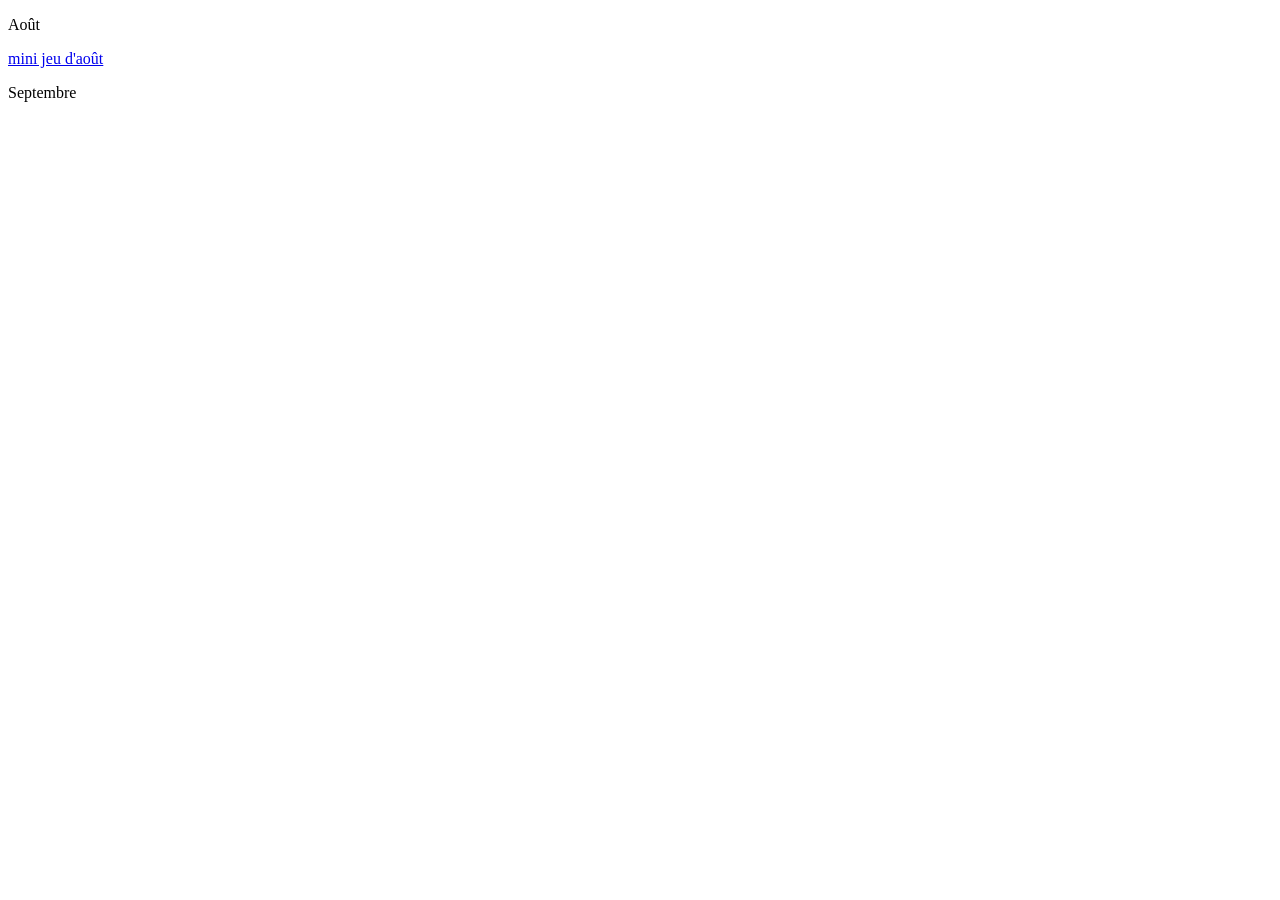
<file: docs/index.html>
<!DOCTYPE html>
<html lang="fr">
    <head>
        <meta charset="utf-8">
        <title>Blog de la newsletter</title>
    </head>
    <body>
        <p>Août</p>
        <a href="mini-jeu/mini-aout.html">mini jeu d'août</a>

        <p>Septembre</p>
        
    </body>
</html>
</file>
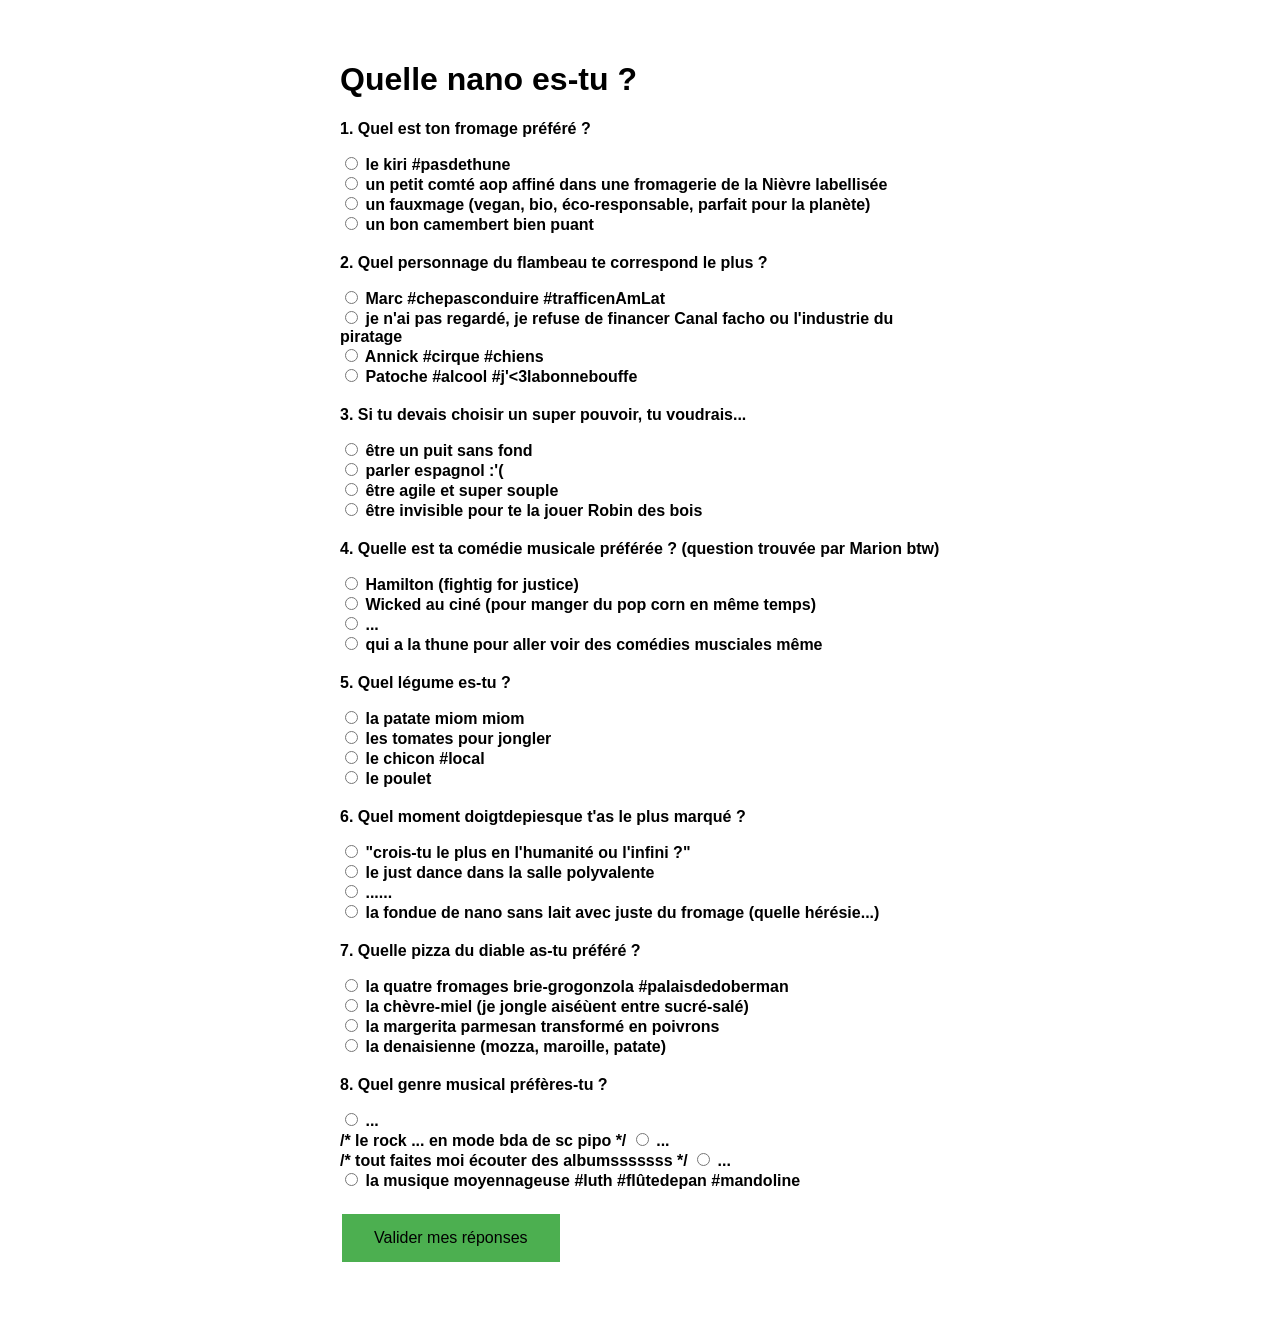
<file: docs/mini-jeu/mini-aout.html>
<!DOCTYPE html>
<html lang="fr">
<head>
  <meta charset="UTF-8">
  <title>Test de personnalité</title>
  <style>
    body { font-family: Arial, sans-serif; max-width: 600px; margin: 20px auto; padding: 20px; }
        .question { margin-bottom: 20px; font-weight: bold; }
    button {
       background-color: #4caf50; /* Vert */
       border: none;
       color: blanc;
       padding: 15px 32px;
       text-align: center;
       text-decoration: none;
       display: inline-block;
       font-size: 16px;
       margin: 4px 2px;
       cursor: pointer;
     }
   #resultat { margin-top: 20px; font-size: 1.2em; font-weight: bold; }
  </style>
</head>
<body>
  <body>

    <h1>Quelle nano es-tu ?</h1>

    <div class="question">
        <p>1. Quel est ton fromage préféré ?</p>
        <label><input type="radio" name="q1" value="t"> le kiri #pasdethune</label><br>
        <label><input type="radio" name="q1" value="m"> un petit comté aop affiné dans une fromagerie de la Nièvre labellisée</label><br>
        <label><input type="radio" name="q1" value="s"> un fauxmage (vegan, bio, éco-responsable, parfait pour la planète)</label><br>
        <label><input type="radio" name="q1" value="r"> un bon camembert bien puant</label>
    </div>

    <div class="question">
        <p>2. Quel personnage du flambeau te correspond le plus ?</p>
        <label><input type="radio" name="q2" value="r"> Marc #chepasconduire #trafficenAmLat</label><br>
        <label><input type="radio" name="q2" value="s"> je n'ai pas regardé, je refuse de financer Canal facho ou l'industrie du piratage</label><br>
        <label><input type="radio" name="q2" value="t"> Annick #cirque #chiens</label><br>
        <label><input type="radio" name="q2" value="m"> Patoche #alcool #j'<3labonnebouffe</label>
    </div>

    <div class="question">
        <p>3. Si tu devais choisir un super pouvoir, tu voudrais...</p>
        <label><input type="radio" name="q3" value="m"> être un puit sans fond</label><br>
        <label><input type="radio" name="q3" value="r"> parler espagnol :'(</label><br>
        <label><input type="radio" name="q3" value="t"> être agile et super souple</label><br>
        <label><input type="radio" name="q3" value="s"> être invisible pour te la jouer Robin des bois</label>
    </div>

    <div class="question">
        <p>4. Quelle est ta comédie musicale préférée ? (question trouvée par Marion btw)</p>
        <label><input type="radio" name="q4" value="s"> Hamilton (fightig for justice)</label><br>
        <label><input type="radio" name="q4" value="m"> Wicked au ciné (pour manger du pop corn en même temps)</label><br>
        <label><input type="radio" name="q4" value="r"> ...</label><br>
        <label><input type="radio" name="q4" value="t"> qui a la thune pour aller voir des comédies musciales même</label>
    </div>

    <div class="question">
        <p>5. Quel légume es-tu ?</p>
        <label><input type="radio" name="q5" value="r"> la patate miom miom</label><br>
        <label><input type="radio" name="q5" value="t"> les tomates pour jongler</label><br>
        <label><input type="radio" name="q5" value="s"> le chicon #local</label><br>
        <label><input type="radio" name="q5" value="m"> le poulet</label>
    </div>

    <div class="question">
        <p>6. Quel moment doigtdepiesque t'as le plus marqué ?</p>
        <label><input type="radio" name="q6" value="s"> "crois-tu le plus en l'humanité ou l'infini ?"</label><br>
        <label><input type="radio" name="q6" value="t"> le just dance dans la salle polyvalente</label><br>
        <label><input type="radio" name="q6" value="r"> ......</label><br>
        <label><input type="radio" name="q6" value="m"> la fondue de nano sans lait avec juste du fromage (quelle hérésie...)</label>
    </div>

    <div class="question">
        <p>7. Quelle pizza du diable as-tu préféré ?</p>
        <label><input type="radio" name="q7" value="m"> la quatre fromages brie-grogonzola #palaisdedoberman</label><br>
        <label><input type="radio" name="q7" value="t"> la chèvre-miel (je jongle aiséùent entre sucré-salé)</label><br>
        <label><input type="radio" name="q7" value="s"> la margerita parmesan transformé en poivrons</label><br>
        <label><input type="radio" name="q7" value="r"> la denaisienne (mozza, maroille, patate)</label>
    </div>

    <div class="question">
        <p>8. Quel genre musical préfères-tu ?</p>
        <label><input type="radio" name="q8" value="s"> ...</label><br> /* le rock ... en mode bda de sc pipo */
        <label><input type="radio" name="q8" value="r"> ...</label><br>  /* tout faites moi écouter des albumsssssss */
        <label><input type="radio" name="q8" value="m"> ...</label><br>  
        <label><input type="radio" name="q8" value="t"> la musique moyennageuse #luth #flûtedepan #mandoline</label>
    </div>

    <button onclick="corrigerQuiz()">Valider mes réponses</button>

    <div id="resultat"></div>

    <script>
        function corrigerQuiz() {
            let scoreT = 0;  /* score troubadour */
            let scoreR = 0;  /* score réel */
            let scoreM = 0;  /* score miam */
            let scoreS = 0;  /* score sc pipo */
            
            
            const q1 = document.querySelector('input[name="q1"]:checked');
            const q2 = document.querySelector('input[name="q2"]:checked');
            const q3 = document.querySelector('input[name="q3"]:checked');
            const q4 = document.querySelector('input[name="q4"]:checked');
           
            if (q1 && q1.value === "t") { scoreT++; }
            else if (q1 && q1.value === "r") { scoreR++; }
            else if (q1 && q1.value === "m") { scoreM++; }
            else if (q1 && q1.value === "s") { scoreS++; }
          
            if (q2 && q2.value === "t") { scoreT++; }
            else if (q2 && q2.value === "r") { scoreR++; }
            else if (q2 && q2.value === "m") { scoreM++; }
            else if (q2 && q2.value === "s") { scoreS++; }

            if (q3 && q3.value === "t") { scoreT++; }
            else if (q3 && q3.value === "r") { scoreR++; }
            else if (q3 && q3.value === "m") { scoreM++; }
            else if (q3 && q3.value === "s") { scoreS++; }

            if (q4 && q4.value === "t") { scoreT++; }
            else if (q4 && q4.value === "r") { scoreR++; }
            else if (q4 && q4.value === "m") { scoreM++; }
            else if (q4 && q4.value === "s") { scoreS++; }

            if (q5 && q5.value === "t") { scoreT++; }
            else if (q5 && q5.value === "r") { scoreR++; }
            else if (q5 && q5.value === "m") { scoreM++; }
            else if (q5 && q5.value === "s") { scoreS++; }

            if (q6 && q6.value === "t") { scoreT++; }
            else if (q6 && q6.value === "r") { scoreR++; }
            else if (q6 && q6.value === "m") { scoreM++; }
            else if (q6 && q6.value === "s") { scoreS++; }

            if (q7 && q7.value === "t") { scoreT++; }
            else if (q7 && q7.value === "r") { scoreR++; }
            else if (q7 && q7.value === "m") { scoreM++; }
            else if (q7 && q7.value === "s") { scoreS++; }

            if (q8 && q8.value === "t") { scoreT++; }
            else if (q8 && q8.value === "r") { scoreR++; }
            else if (q8 && q8.value === "m") { scoreM++; }
            else if (q8 && q8.value === "s") { scoreS++; }

            document.getElementById('resultat').innerText = "Votre score est de : " + scoreT + " / 2";
        }
    </script>

</body>
</html>
</file>
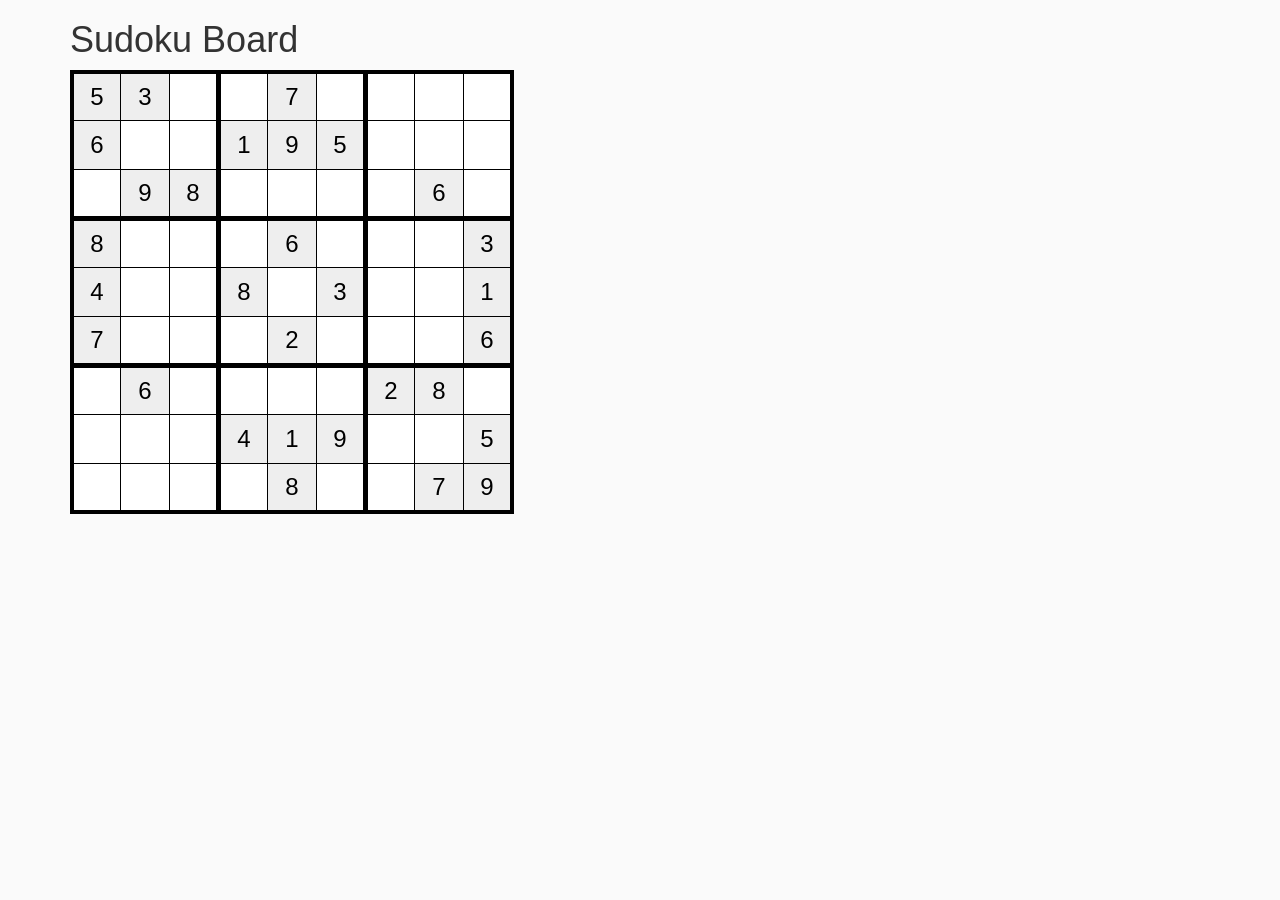
<file: docs/mini-jeu/sudoku.html>
<!DOCTYPE html>
<html lang="en">
  <head>
    <meta charset="utf-8">
    <meta http-equiv="X-UA-Compatible" content="IE=edge">
    <meta name="viewport" content="width=device-width, initial-scale=1">
    
    <title>Sudoku Board</title>
    
    <link href="https://maxcdn.bootstrapcdn.com/bootstrap/3.3.6/css/bootstrap.min.css" rel="stylesheet">
    
    <style type="text/css">
    
      html, body {
        background-color: #FAFAFA
      }

      table {
        border: 2px solid #000000;
      }

      td {
        border: 1px solid #000000;
        text-align: center;
        vertical-align: middle;  
      }

      input {
        color: #000000;
        padding: 0;
        border: 0;
        text-align: center;
        width: 48px;
        height: 48px;
        font-size: 24px;
        background-color: #FFFFFF;
        outline: none;
      }

      input:disabled {
        background-color: #EEEEEE;
      }

      #cell-0,  #cell-1,  #cell-2  { border-top:    2px solid #000000; }
      #cell-2,  #cell-11, #cell-20 { border-right:  2px solid #000000; }
      #cell-18, #cell-19, #cell-20 { border-bottom: 2px solid #000000; }
      #cell-0,  #cell-9,  #cell-18 { border-left:   2px solid #000000; }

      #cell-3,  #cell-4,  #cell-5  { border-top:    2px solid #000000; }
      #cell-5,  #cell-14, #cell-23 { border-right:  2px solid #000000; }
      #cell-21, #cell-22, #cell-23 { border-bottom: 2px solid #000000; }
      #cell-3,  #cell-12, #cell-21 { border-left:   2px solid #000000; }

      #cell-6,  #cell-7,  #cell-8  { border-top:    2px solid #000000; }
      #cell-8,  #cell-17, #cell-26 { border-right:  2px solid #000000; }
      #cell-24, #cell-25, #cell-26 { border-bottom: 2px solid #000000; }
      #cell-6,  #cell-15, #cell-24 { border-left:   2px solid #000000; }

      #cell-27, #cell-28, #cell-29 { border-top:    2px solid #000000; }
      #cell-29, #cell-38, #cell-47 { border-right:  2px solid #000000; }
      #cell-45, #cell-46, #cell-47 { border-bottom: 2px solid #000000; }
      #cell-27, #cell-36, #cell-45 { border-left:   2px solid #000000; }

      #cell-30, #cell-31, #cell-32 { border-top:    2px solid #000000; }
      #cell-32, #cell-41, #cell-50 { border-right:  2px solid #000000; }
      #cell-48, #cell-49, #cell-50 { border-bottom: 2px solid #000000; }
      #cell-30, #cell-39, #cell-48 { border-left:   2px solid #000000; }

      #cell-33, #cell-34, #cell-35 { border-top:    2px solid #000000; }
      #cell-35, #cell-44, #cell-53 { border-right:  2px solid #000000; }
      #cell-51, #cell-52, #cell-53 { border-bottom: 2px solid #000000; }
      #cell-33, #cell-42, #cell-51 { border-left:   2px solid #000000; }

      #cell-54, #cell-55, #cell-56 { border-top:    2px solid #000000; }
      #cell-56, #cell-65, #cell-74 { border-right:  2px solid #000000; }
      #cell-72, #cell-73, #cell-74 { border-bottom: 2px solid #000000; }
      #cell-54, #cell-63, #cell-72 { border-left:   2px solid #000000; }

      #cell-57, #cell-58, #cell-59 { border-top:    2px solid #000000; }
      #cell-59, #cell-68, #cell-77 { border-right:  2px solid #000000; }
      #cell-75, #cell-76, #cell-77 { border-bottom: 2px solid #000000; }
      #cell-57, #cell-66, #cell-75 { border-left:   2px solid #000000; }

      #cell-60, #cell-61, #cell-62 { border-top:    2px solid #000000; }
      #cell-62, #cell-71, #cell-80 { border-right:  2px solid #000000; }
      #cell-78, #cell-79, #cell-80 { border-bottom: 2px solid #000000; }
      #cell-60, #cell-69, #cell-78 { border-left:   2px solid #000000; }

    </style>
  </head>
  <body>

    <div class="container">
      
      <h1>Sudoku Board</h1>

      <table id="grid">

        <tr>
          <td><input id="cell-0"  type="text" value="5" disabled></td>
          <td><input id="cell-1"  type="text" value="3" disabled></td>
          <td><input id="cell-2"  type="text"></td>
          
          <td><input id="cell-3"  type="text"></td>
          <td><input id="cell-4"  type="text" value="7" disabled></td>
          <td><input id="cell-5"  type="text"></td>
          
          <td><input id="cell-6"  type="text"></td>
          <td><input id="cell-7"  type="text"></td>
          <td><input id="cell-8"  type="text"></td>
        </tr>

        <tr>
          <td><input id="cell-9"  type="text" value="6" disabled></td>
          <td><input id="cell-10" type="text"></td>
          <td><input id="cell-11" type="text"></td>
          
          <td><input id="cell-12" type="text" value="1" disabled></td>
          <td><input id="cell-13" type="text" value="9" disabled></td>
          <td><input id="cell-14" type="text" value="5" disabled></td>
          
          <td><input id="cell-15" type="text"></td>
          <td><input id="cell-16" type="text"></td>
          <td><input id="cell-17" type="text"></td>
        </tr>

        <tr>          
          <td><input id="cell-18" type="text"></td>
          <td><input id="cell-19" type="text" value="9" disabled></td>
          <td><input id="cell-20" type="text" value="8" disabled></td>
          
          <td><input id="cell-21" type="text"></td>
          <td><input id="cell-22" type="text"></td>
          <td><input id="cell-23" type="text"></td>
          
          <td><input id="cell-24" type="text"></td>
          <td><input id="cell-25" type="text" value="6" disabled></td>
          <td><input id="cell-26" type="text"></td>
        </tr>

        <tr>          
          <td><input id="cell-27" type="text" value="8" disabled></td>
          <td><input id="cell-28" type="text"></td>
          <td><input id="cell-29" type="text"></td>
          
          <td><input id="cell-30" type="text"></td>
          <td><input id="cell-31" type="text" value="6" disabled></td>
          <td><input id="cell-32" type="text"></td>
          
          <td><input id="cell-33" type="text"></td>
          <td><input id="cell-34" type="text"></td>
          <td><input id="cell-35" type="text" value="3" disabled></td>
        </tr>

        <tr>          
          <td><input id="cell-36" type="text" value="4" disabled></td>
          <td><input id="cell-37" type="text"></td>
          <td><input id="cell-38" type="text"></td>
          
          <td><input id="cell-39" type="text" value="8" disabled></td>
          <td><input id="cell-40" type="text"></td>
          <td><input id="cell-41" type="text" value="3" disabled></td>
          
          <td><input id="cell-42" type="text"></td>
          <td><input id="cell-43" type="text"></td>
          <td><input id="cell-44" type="text" value="1" disabled></td>
        </tr>

        <tr>          
          <td><input id="cell-45" type="text" value="7" disabled></td>
          <td><input id="cell-46" type="text"></td>
          <td><input id="cell-47" type="text"></td>
          
          <td><input id="cell-48" type="text"></td>
          <td><input id="cell-49" type="text" value="2" disabled></td>
          <td><input id="cell-50" type="text"></td>
          
          <td><input id="cell-51" type="text"></td>
          <td><input id="cell-52" type="text"></td>
          <td><input id="cell-53" type="text" value="6" disabled></td>
        </tr>

        <tr>          
          <td><input id="cell-54" type="text"></td>
          <td><input id="cell-55" type="text" value="6" disabled></td>
          <td><input id="cell-56" type="text"></td>
          
          <td><input id="cell-57" type="text"></td>
          <td><input id="cell-58" type="text"></td>
          <td><input id="cell-59" type="text"></td>
          
          <td><input id="cell-60" type="text" value="2" disabled></td>
          <td><input id="cell-61" type="text" value="8" disabled></td>
          <td><input id="cell-62" type="text"></td>
        </tr>

        <tr>          
          <td><input id="cell-63" type="text"></td>
          <td><input id="cell-64" type="text"></td>
          <td><input id="cell-65" type="text"></td>
          
          <td><input id="cell-66" type="text" value="4" disabled></td>
          <td><input id="cell-67" type="text" value="1" disabled></td>
          <td><input id="cell-68" type="text" value="9" disabled></td>
          
          <td><input id="cell-69" type="text"></td>
          <td><input id="cell-70" type="text"></td>
          <td><input id="cell-71" type="text" value="5" disabled></td>
        </tr>

        <tr>          
          <td><input id="cell-72" type="text"></td>
          <td><input id="cell-73" type="text"></td>
          <td><input id="cell-74" type="text"></td>
          
          <td><input id="cell-75" type="text"></td>
          <td><input id="cell-76" type="text" value="8" disabled></td>
          <td><input id="cell-77" type="text"></td>
          
          <td><input id="cell-78" type="text"></td>
          <td><input id="cell-79" type="text" value="7" disabled></td>
          <td><input id="cell-80" type="text" value="9" disabled></td>
        </tr>

      </table>

    </div>

  </body>
  <script src="sudoku.js"></script>
</html>
</file>
